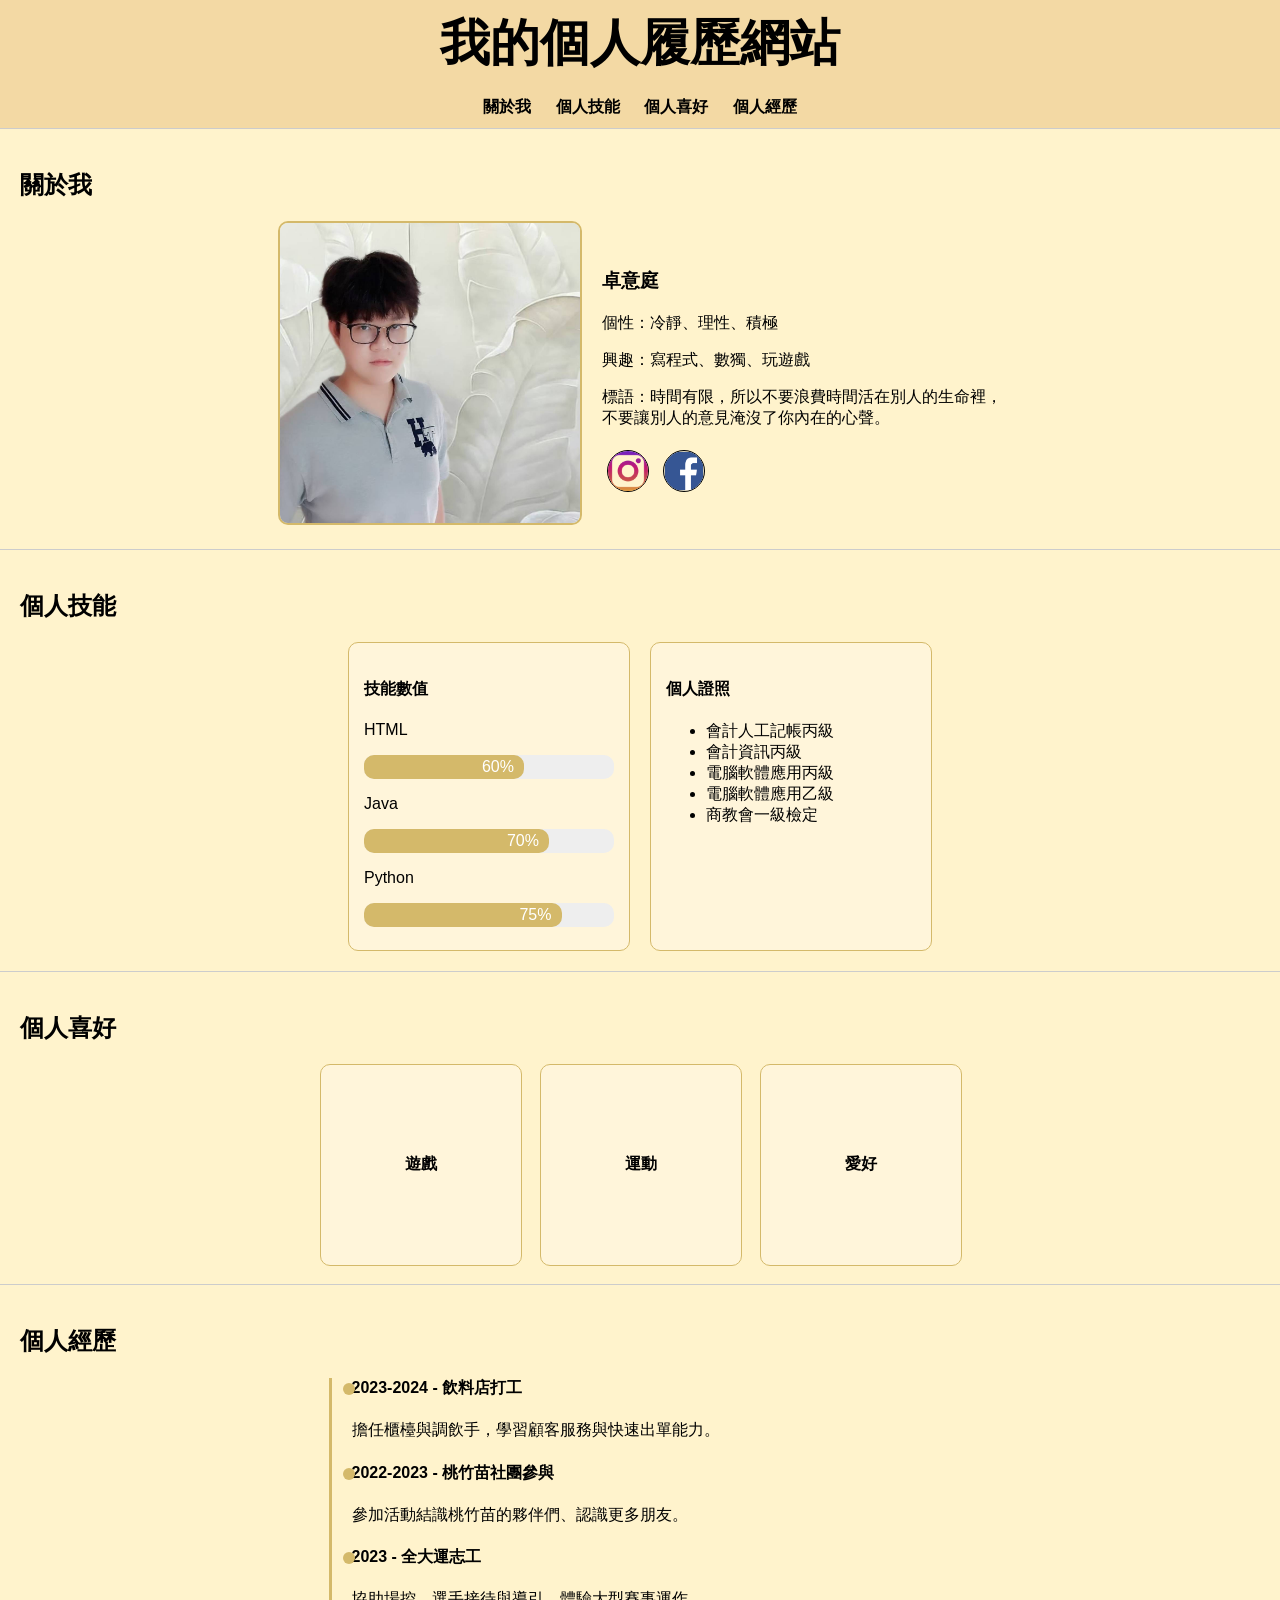
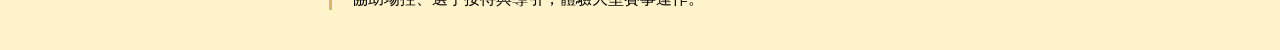
<file: index.html>
<!DOCTYPE html>
<html lang="zh-Hant">
<head>
  <meta charset="UTF-8">
  <title>個人履歷</title>
  <link rel="stylesheet" href="style.css">
</head>
<body>

<header>
  <nav><h1 style="font-size: 50px; margin: 0px;">我的個人履歷網站</h1></nav>
  <nav>
    <ul>
      <li><a href="#about">關於我</a></li>
      <li><a href="#skills">個人技能</a></li>
      <li><a href="#hobbies">個人喜好</a></li>
      <li><a href="#experience">個人經歷</a></li>
    </ul>
  </nav>
</header>

<section id="about">
  <h2>關於我</h2>
  <div class="about-wrap">
    <div class="photo-box">
      <img src="image/me.jpg" alt="個人照片">
    </div>
    <div class="info-box">
      <h3>卓意庭</h3>
      <p>個性：冷靜、理性、積極</p>
      <p>興趣：寫程式、數獨、玩遊戲</p>
      <p>標語：時間有限，所以不要浪費時間活在別人的生命裡，不要讓別人的意見淹沒了你內在的心聲。</p>
      <div class="social-icons">
        <a href="https://www.instagram.com/kpo_zt/" target="_blank"><img src="image/instagram.png" alt=""></a>
        <a href="https://www.facebook.com/mimosa.orz" target="_blank"><img src="image/FB.png" alt=""></a>
      </div>
    </div>
  </div>
</section>

<section id="skills">
  <h2>個人技能</h2>
  <div class="skills-content">
    <div class="skill-box">
      <h4>技能數值</h4>
      <p>HTML</p>
      <div class="progress-container">
        <div class="progress-bar" style="width: 60%">60%</div>
      </div>
      <p>Java</p>
      <div class="progress-container">
        <div class="progress-bar" style="width: 70%">70%</div>
      </div>
      <p>Python</p>
      <div class="progress-container">
        <div class="progress-bar" style="width: 75%">75%</div>
      </div>
    </div>
    <div class="skill-box">
      <h4>個人證照</h4>
      <ul>
        <li>會計人工記帳丙級</li>
        <li>會計資訊丙級</li>
        <li>電腦軟體應用丙級</li>
        <li>電腦軟體應用乙級</li>
        <li>商教會一級檢定</li>
      </ul>
    </div>
  </div>
</section>

<section id="hobbies">
  <h2>個人喜好</h2>
  <div class="hobby-circles">
    <div class="flip-card">
      <div class="flip-card-inner">
        <div class="flip-card-front">遊戲</div>
        <div class="flip-card-back" style="background-image: url('image/MC.jpg');"></div>
      </div>
    </div>
    <div class="flip-card">
      <div class="flip-card-inner">
        <div class="flip-card-front">運動</div>
        <div class="flip-card-back" style="background-image: url('image/badminton.jpg');"></div>
      </div>
    </div>
    <div class="flip-card">
      <div class="flip-card-inner">
        <div class="flip-card-front">愛好</div>
        <div class="flip-card-back" style="background-image: url('image/sudoku.png');"></div>
      </div>
    </div>
  </div>
</section>

<section id="experience">
  <h2>個人經歷</h2>
  <div class="timeline">
    <div class="timeline-item">
      <h4>2023-2024 - 飲料店打工</h4>
      <p>擔任櫃檯與調飲手，學習顧客服務與快速出單能力。</p>
    </div>
    <div class="timeline-item">
      <h4>2022-2023 - 桃竹苗社團參與</h4>
      <p>參加活動結識桃竹苗的夥伴們、認識更多朋友。</p>
    </div>
    <div class="timeline-item">
      <h4>2023 - 全大運志工</h4>
      <p>協助場控、選手接待與導引，體驗大型賽事運作。</p>
    </div>
  </div>
</section>


</body>
</html>
</file>
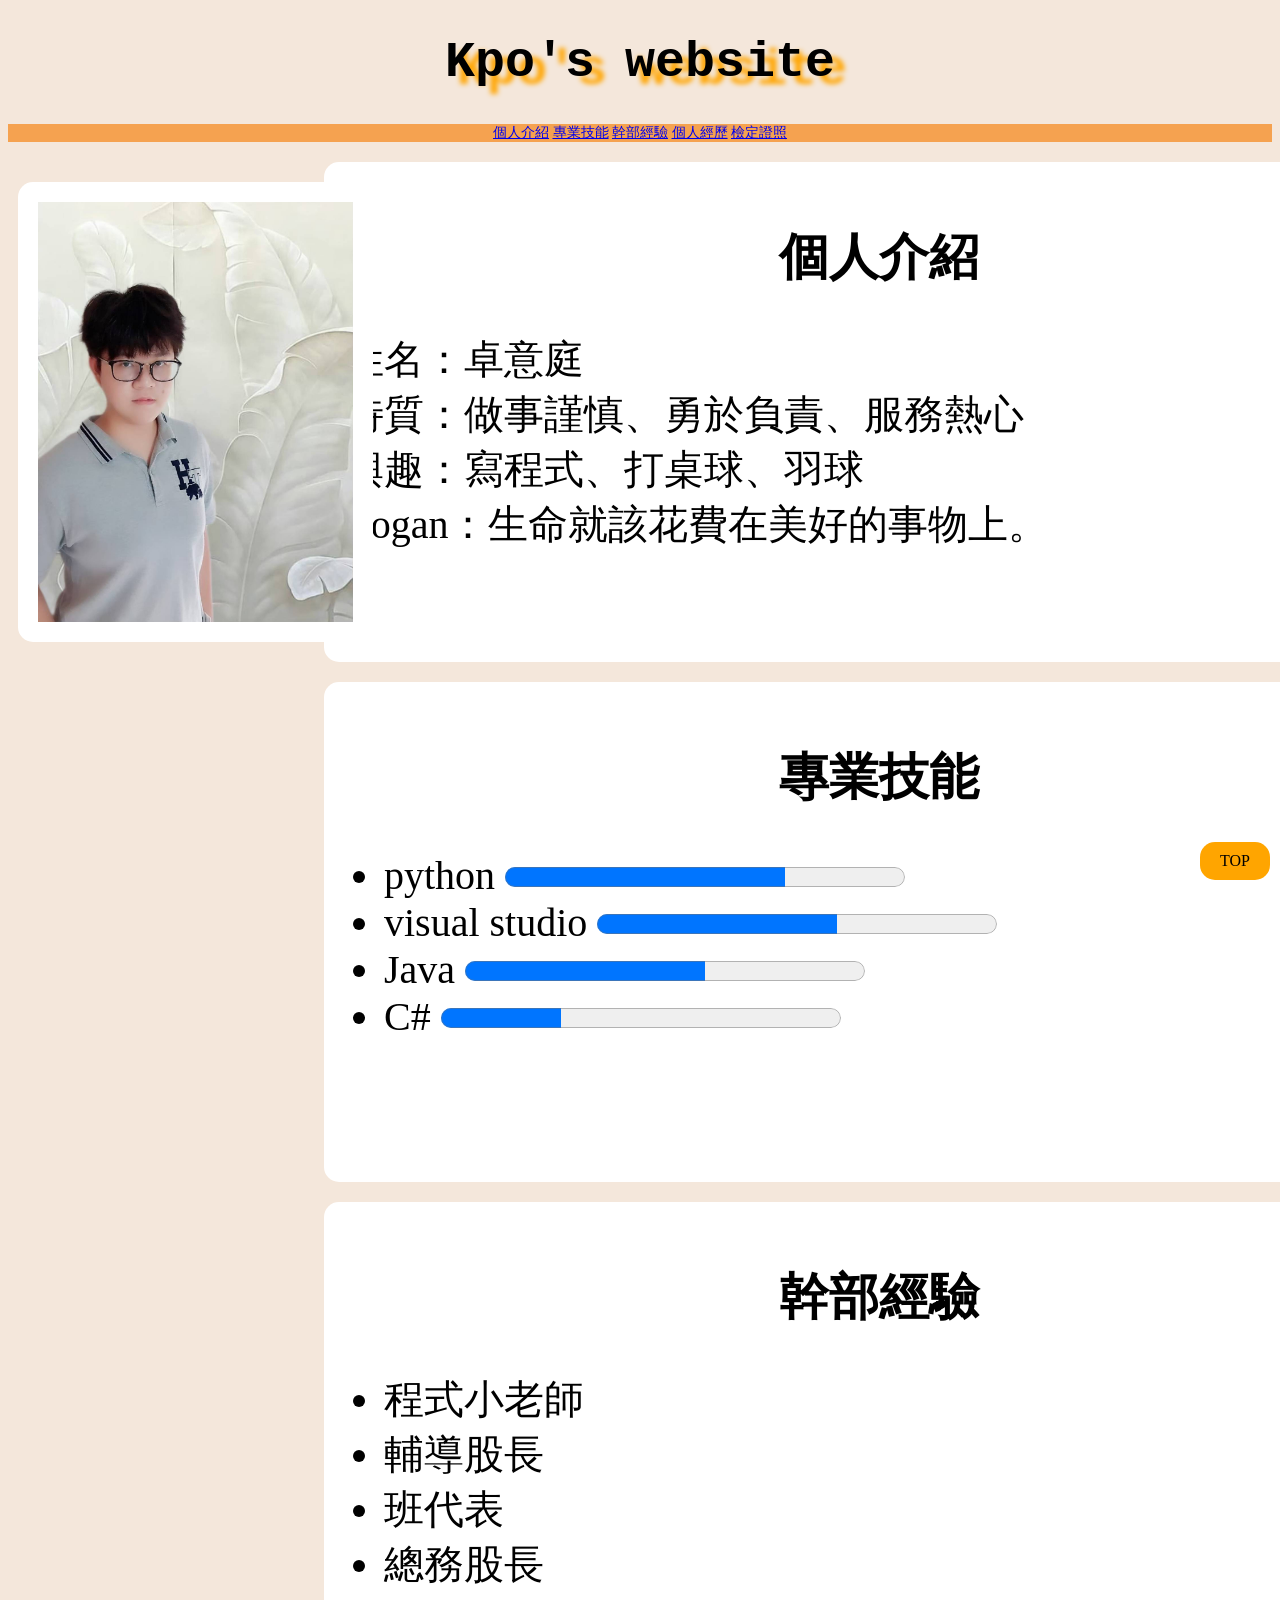
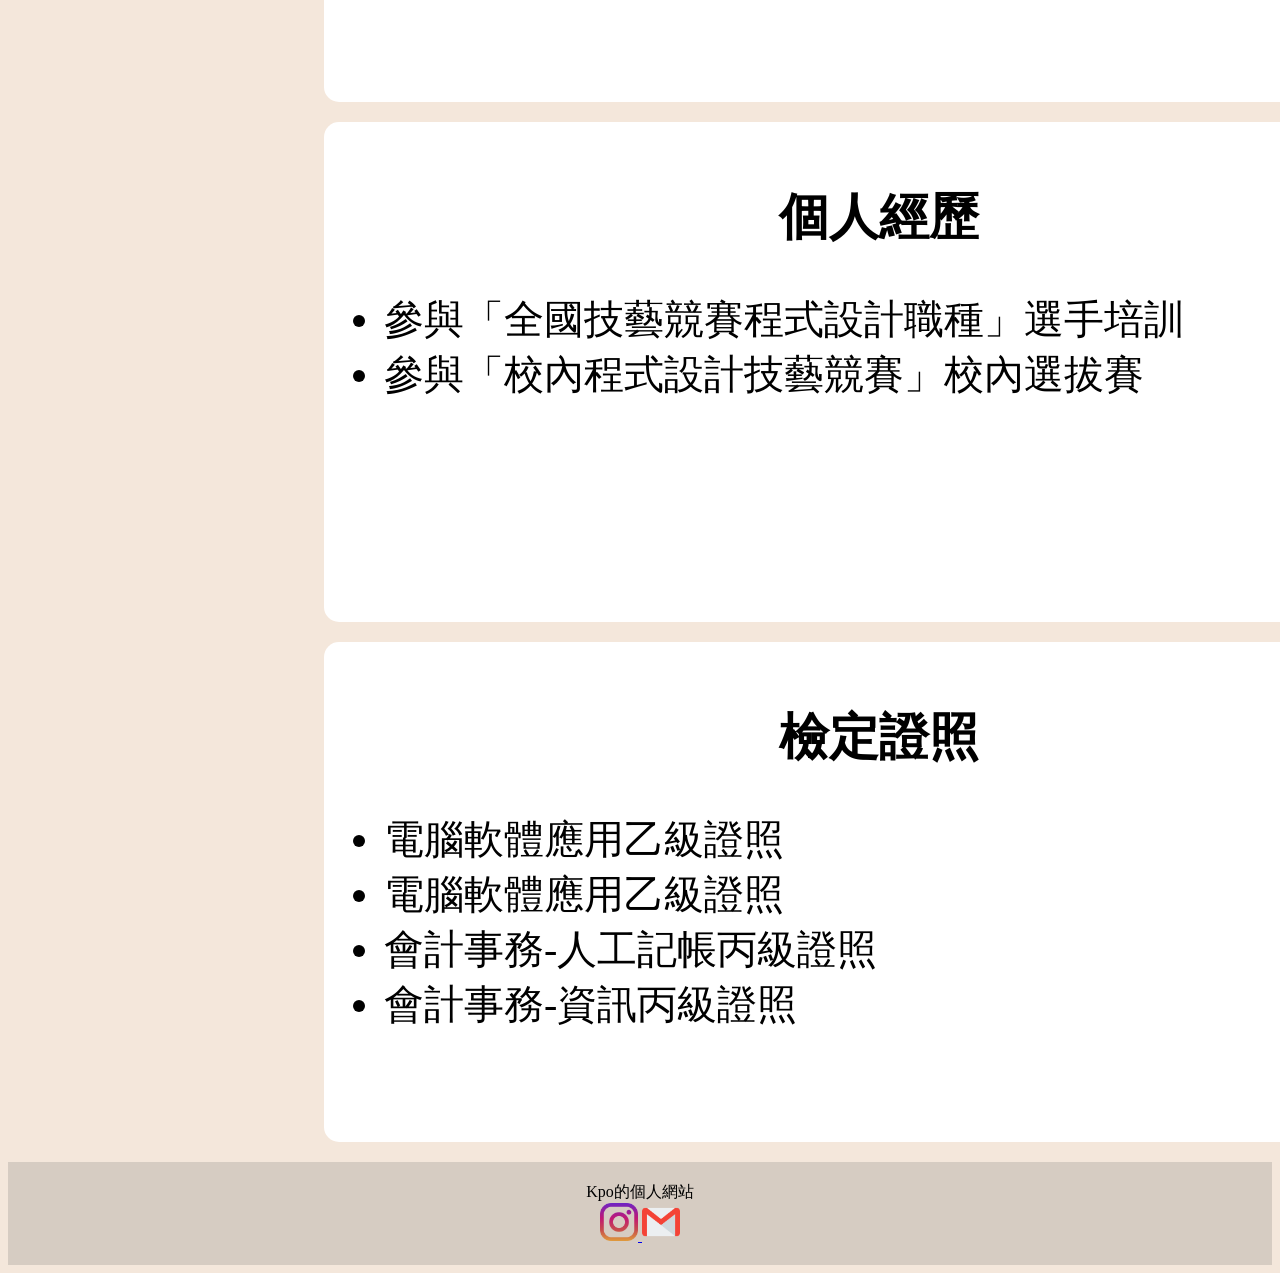
<file: Mywebsite/index.html>
<!DOCTYPE html>
<html lang="en">
<head>
    <meta charset="UTF-8">
    <meta name="viewport" content="width=device-width, initial-scale=1.0">
    <title>Kpo的個人履歷</title>
    <link rel="stylesheet" href="style.css">
</head>
<body>
    <div class="header1">
        <header class="title1">
            <h1>Kpo's website</h1>
        </header>
    </div>
    <nav>
        <a href="#aboutme">個人介紹</a>
        <a href="#skill">專業技能</a>
        <a href="#ex">幹部經驗</a>
        <a href="#exme">個人經歷</a>
        <a href="#zz">檢定證照</a>
    </nav>
    <main>
        <article id="aboutme">
            <section>
                <div>
                    <img class="imgme" src="image/me.jpg">
                </div>
            </section>
            <section class="w1">
                <h2 class="text2">個人介紹</h2>
                <div class="test1">
                    <p class="p1">
                        姓名：卓意庭<br>
                        特質：做事謹慎、勇於負責、服務熱心<br>
                        興趣：寫程式、打桌球、羽球<br>
                        slogan：生命就該花費在美好的事物上。
                    </p>
                </div>
            </section>
        </article>
        <article id="skill">
            <section class="w2">
                <h2 class="text2">專業技能</h2>
                <div class="test1">
                    <ul class="ul1">
                        <li>
                            python
                            <progress max="100" value="70">70%</progress>
                        </li>
                        <li>
                            visual studio
                            <progress max="100" value="60">60%</progress>
                        </li>
                        <li>
                            Java
                            <progress max="100" value="60">60%</progress>
                        </li>
                        <li>
                            C#
                            <progress max="100" value="30">30%</progress>
                        </li>
                    </ul>
                </div>
            </section>
        </article>
        <article id="ex">
            <section class="w2">
                <h2 class="text2">幹部經驗</h2>
                <div class="test1">
                    <ul class="ul1">
                        <li>程式小老師</li>
                        <li>輔導股長</li>
                        <li>班代表</li>
                        <li>總務股長</li>
                    </ul>
                </div>
            </section>
        </article>
        <article id="exme">
            <section class="w2">
                <h2 class="text2">個人經歷</h2>
                <div class="test1">
                    <ul class="ul1">
                        <li>參與「全國技藝競賽程式設計職種」選手培訓</li>
                        <li>參與「校內程式設計技藝競賽」校內選拔賽</li>
                    </ul>
                </div>
            </section>
        </article>
        <article id="zz">
            <section class="w2">
                <h2 class="text2">檢定證照</h2>
                <div>
                    <ul class="ul1">
                        <li>電腦軟體應用乙級證照</li>
                        <li>電腦軟體應用乙級證照</li>
                        <li>會計事務-人工記帳丙級證照</li>
                        <li>會計事務-資訊丙級證照</li>
                    </ul>
                </div>
            </section>
        </article>
    </main>
    <a href="#top" id="top1">TOP</a>
    <footer>
        Kpo的個人網站<br>
        <a href="https://www.instagram.com/kpo_zt/" target="_blank">
            <img class="link1" src="image/instagram.png">
        </a>
        <a href="mailto:mimosa.orz@gmail.com" target="_blank">
            <img class="link1" src="image/gmail.png">
        </a>
    </footer>
</body>
</html>
</file>
<file: style.css>
body {
  font-family: sans-serif;
  background-color: #fff3cc;
  margin: 0;
  padding: 0;
}

nav {
  background-color: #f3d9a4;
  padding: 10px;
  text-align: center;
}

nav ul {
  list-style: none;
  margin: 0;
  padding: 0;
}

nav ul li {
  display: inline-block;
  margin: 0 10px;
}

nav ul li a {
  text-decoration: none;
  color: black;
  font-weight: bold;
}

section {
  border-top: 1px solid #ccc;
  padding: 20px;
}

.social-icons a img {
  margin: 5px;
  border: 1px solid #000;
  border-radius: 50%;
  width: 40px;
  height: 40px;
}

.hobby-circles {
  display: flex;
  justify-content: center;
  gap: 20px;
  margin-top: 10px;
}

.about-wrap {
  display: flex;
  gap: 20px;
  align-items: center;
  justify-content: center;
  flex-wrap: wrap;
}

.photo-box img {
  width: 300px;
  height: 300px;
  object-fit: cover;
  border-radius: 10px;
  border: 2px solid #d4b96a;
}

.info-box {
  max-width: 400px;
}

.skills-content {
  display: flex;
  gap: 20px;
  flex-wrap: wrap;
  justify-content: center;
}

.skill-box {
  background-color: #fff5da;
  border: 1px solid #d4b96a;
  border-radius: 10px;
  padding: 15px;
  width: 250px;
}

.progress-container {
  width: 100%;
  background-color: #eee;
  border-radius: 10px;
  margin: 8px 0;
}

.progress-bar {
  height: 24px;
  background-color: #d4b96a;
  text-align: right;
  padding-right: 10px;
  color: #fff;
  line-height: 24px;
  border-radius: 10px;
}

.flip-card {
  background-color: transparent;
  width: 200px;
  height: 200px;
  perspective: 1000px;
}

.flip-card-inner {
  position: relative;
  width: 100%;
  height: 100%;
  text-align: center;
  transition: transform 0.6s;
  transform-style: preserve-3d;
}

.flip-card:hover .flip-card-inner {
  transform: rotateY(180deg);
}

.flip-card-front, .flip-card-back {
  position: absolute;
  width: 100%;
  height: 100%;
  backface-visibility: hidden;
  border-radius: 10px;
  display: flex;
  justify-content: center;
  align-items: center;
  font-weight: bold;
  background-color: #fff5da;
  border: 1px solid #d4b96a;
}

.flip-card-back {
  transform: rotateY(180deg);
  background-size: cover;
  background-position: center;
}

.timeline {
  border-left: 3px solid #d4b96a;
  margin: 20px auto;
  padding-left: 20px;
  max-width: 600px;
}

.timeline-item {
  margin-bottom: 20px;
  position: relative;
}

.timeline-item::before {
  content: '';
  width: 12px;
  height: 12px;
  background-color: #d4b96a;
  border-radius: 50%;
  position: absolute;
  left: -9px;
  top: 5px;
}
</file>
<file: Mywebsite/style.css>
*{
    box-sizing: border-box;
}
.title1{
    font-family: 'Courier New', Courier, monospace;
    text-align: center;
    font-size: 25px;
    text-shadow: 12px 8px 5px orange;
}
body{
    background-color: rgb(244, 231, 219);
}
nav{
    text-align:center;
    font-size: 14px;
    background-color: rgb(245, 162, 80);
}
.w1{
    background-color: white;
    padding: 20px;
    margin: 20px 10px;
    border-radius: 15px;
    overflow: hidden;
    width: 1110px;
    height: 500px;
    margin-left: 25%;

}
.w2{
    background-color: white;
    padding: 20px;
    margin: 20px 10px;
    border-radius: 15px;
    overflow: hidden;
    width: 1110px;
    height: 500px;
    margin-left: 25%;
}

.imgme{
    height: 460px;
    float: left;
    background-color: white;
    padding: 20px;
    margin: 20px 10px;
    border-radius: 15px;
    overflow: hidden;
    position: fixed;
}
.text1{
    float: right;

}
.text2{
    font-size: 50px;
    text-align: center;
}
.p1{
    font-size: 40px;
}
.ul1{
    font-size: 40px;
}
footer {
    text-align: center;
    color: orange;
    background-color: #D6CCC2;
    color: black;
    padding-top: 20px;
    padding-bottom: 20px;
}
.link1{
    float: none;
    width: 3%;
    height: 3%;
}
#top1 {
    position: fixed;
    bottom: 20px;
    right: 10px;
    padding: 10px 20px;
    background-color: orange;
    color: #000000;
    text-decoration: none;
    border-radius: 15px;
}
</file>
